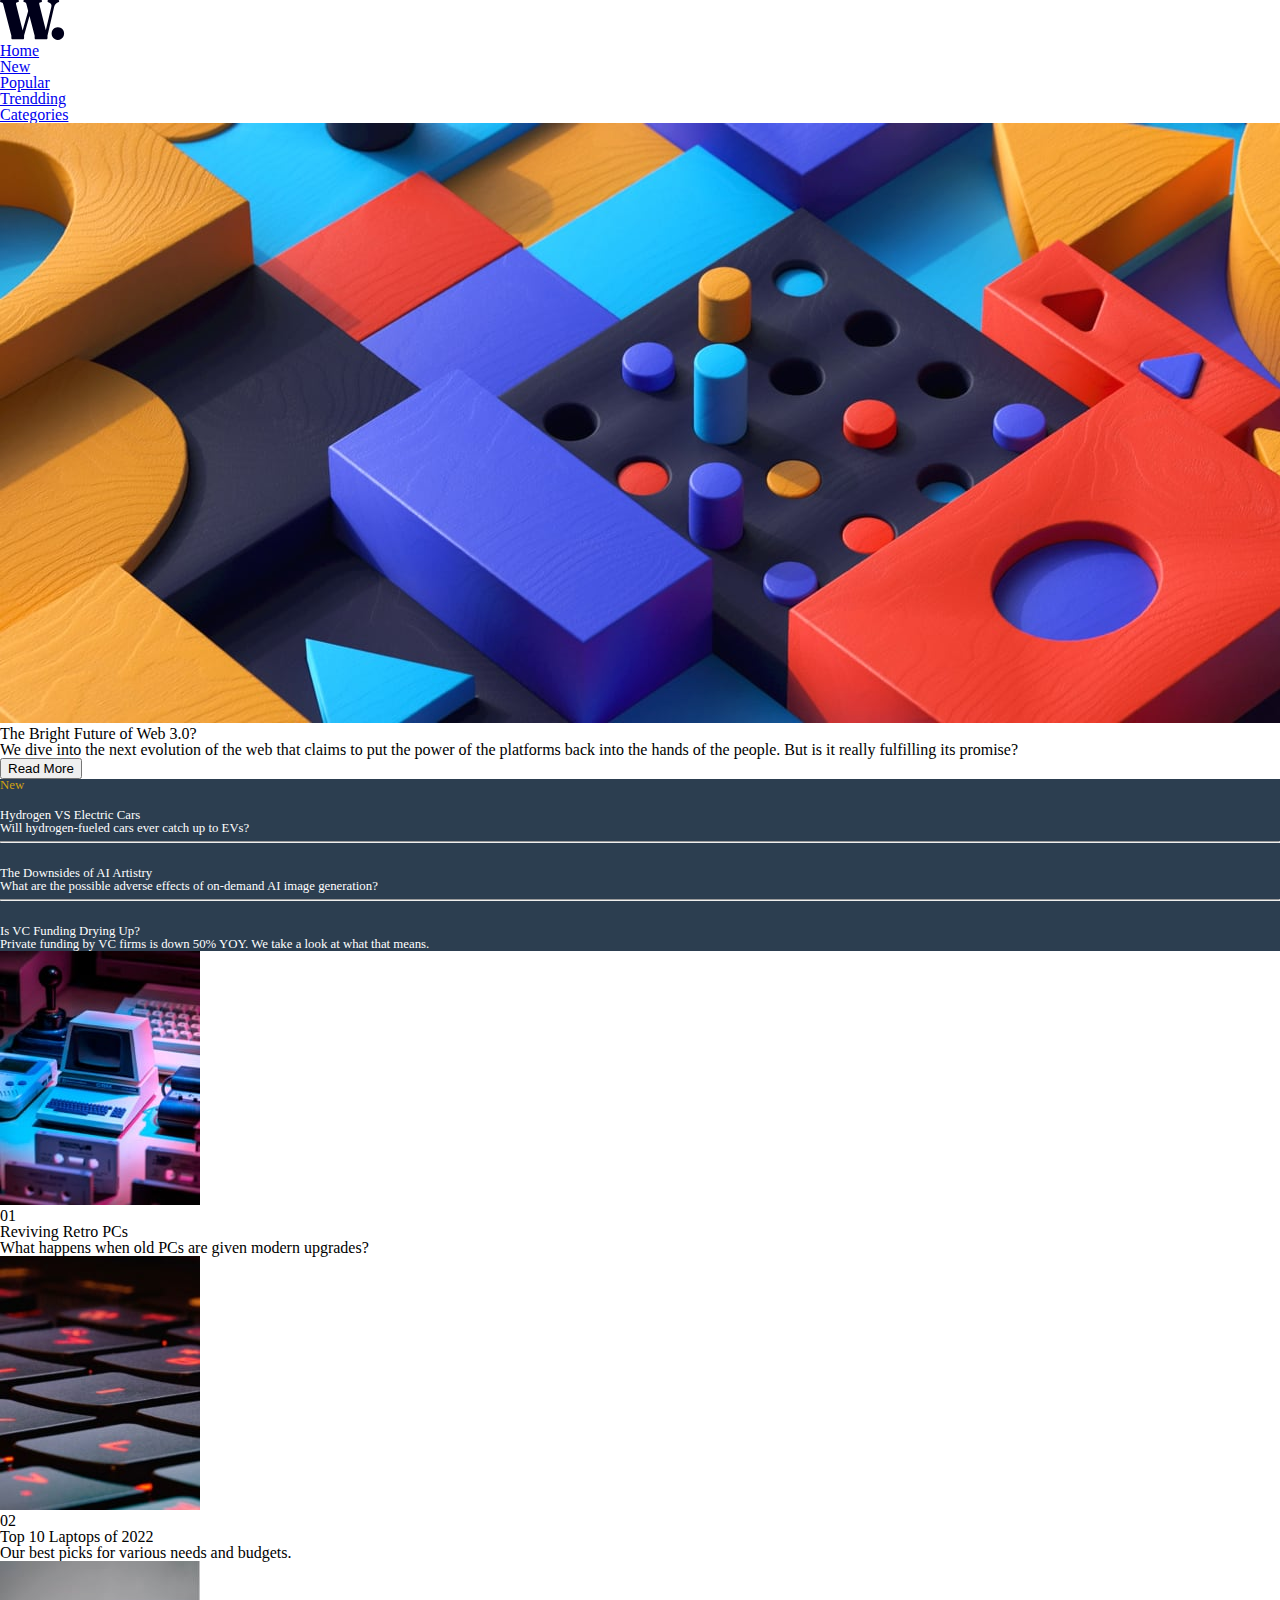
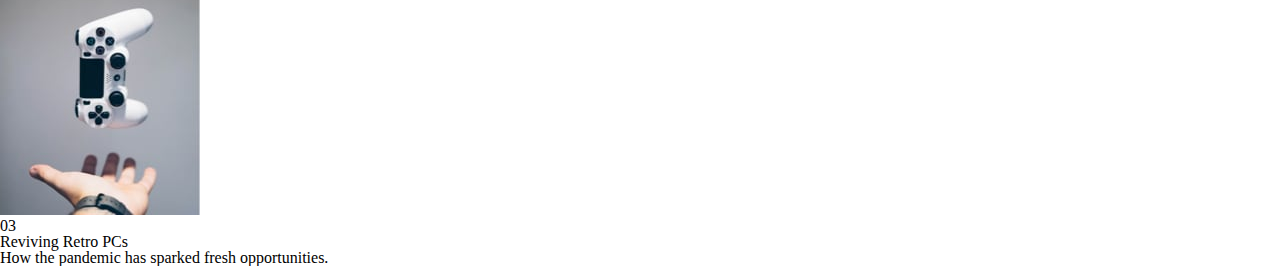
<file: index.html>
<!DOCTYPE html>
<html lang="en">
<head>
    <meta charset="UTF-8">
    <meta http-equiv="X-UA-Compatible" content="IE=edge">
    <meta name="viewport" content="width=device-width, initial-scale=1.0">
    <link rel="stylesheet" href="./styles/style.css">
    <!-- CSS only -->
    <link href="https://cdn.jsdelivr.net/npm/bootstrap@5.2.2/dist/css/bootstrap.min.css" rel="stylesheet" integrity="sha384-Zenh87qX5JnK2Jl0vWa8Ck2rdkQ2Bzep5IDxbcnCeuOxjzrPF/et3URy9Bv1WTRi" crossorigin="anonymous">

    <link rel="icon" type="image/png" sizes="32x32" href="./assets/images/favicon-32x32.png">

    <title>Frontend Mentor | News homepage</title>
</head>
<body>
    <nav class="navbar navbar-expand-lg bg-white d-flex flex-row-reverse">
        <div class="container-fluid">
          <a class="navbar-brand" href="#"><img src="assets/images/logo.svg" alt=""></a>
        
          <div >
            <ul class="nav justify-content-end">
              <li class="nav-item">
                <a class="nav-link active" aria-current="page" href="#">Home</a>
              </li>
              <li class="nav-item">
                <a class="nav-link" href="#">New</a>
              </li>
              <li class="nav-item">
                <a class="nav-link" href="#">Popular</a>
              </li>
              <li class="nav-item">
                <a class="nav-link" href="#">Trendding</a>
              </li>
              <li class="nav-item">
                <a class="nav-link" href="#">Categories</a>
              </li>
            </ul>
          </div>
        </div>
      </nav>

      <main>
        <section class="mt-3">
            <div class="container text-center">
                <div class="row justify-content-start">
                  <div class="col-8">
                    <img src="assets/images/image-web-3-desktop.jpg" class="img-fluid" alt="...">
                    <div class="row justify-content-start mt-4">
                        <div class="col-4">
                            <h2 class="fw-bold text-start">The Bright Future of Web 3.0?</h2>
                        </div>
                        <div class="col-8">
                           <p class="lead text-start">We dive into the next evolution of the web that claims to put the power of the platforms back into the hands of the people.
                            But is it really fulfilling its promise?</p> 
    
                            <button type="button" class="btn btn-danger">Read More</button>
                        </div>
                    </div>
                  </div>
                  <div class="col-4 sidebar p-3">
                    <div class="sidebar--cont">
                        <h2 class="heading-secondary heading-secondary--big"><strong>New</strong> </h2>
                  
                        <div class="section-new--article">
                        <div class="section-new--article">
                        <h3 class="medium"><a href="#" class="heading-tertiary">
                            <strong>Hydrogen VS Electric Cars</strong></a>
                        </h3>
                        <p class="lead">Will hydrogen-fueled cars ever catch up to EVs?</p>
                       
                        </div>
                        <hr>
                        <div class="section-new--article">
                        <h3><a href="#" class="heading-tertiary"><strong>The Downsides of AI Artistry</strong></a></h3>
                        <p class="lead">What are the possible adverse effects of on-demand AI image generation?</p>
                        </div>
            
                        <hr>
                        <div class="section-new--article">
                        <h3><a href="#" class="heading-tertiary"><strong>Is VC Funding Drying Up?</strong></a></h3>
                        <p class="lead"">Private funding by VC firms is down 50% YOY. We take a look at what that means.</p>
                        </div>
                       
                        </div>
                      </div>
                  </div>
                </div>
                <!-- <div class="row justify-content-start">
                    <div class="col-4">
                        <h2>The Bright Future of Web 3.0?</h2>
                    </div>
                    <div class="col-4">
                       <p>We dive into the next evolution of the web that claims to put the power of the platforms back into the hands of the people.
                        But is it really fulfilling its promise?</p> 

                        <button type="button" class="btn btn-danger">Danger</button>
                    </div>
                  </div> -->

            </div>
        </section>
        <section>
            <div class="card m-3 border-0" >
                <div class="row g-0">
                    <div class="col-md-2">
                        <img src="assets/images/image-retro-pcs.jpg" class="img-fluid rounded-start" alt="...">
                      </div>
                      <div class="col-md-2">
                        <div class="card-body">
                          <h5 class="card-title">01</h5>
                          <p> <strong>Reviving Retro PCs</strong><br/>
                          <p class="card-text">What happens when old PCs are given modern upgrades?</p>
                        </div>
                      </div>
                  <div class="col-md-2">
                    <img src="assets/images/image-top-laptops.jpg" class="img-fluid rounded-start" alt="...">
                  </div>
                  <div class="col-md-2">
                    <div class="card-body">
                      <h5 class="card-title">02</h5>
                      <p> <strong>Top 10 Laptops of 2022</strong><br/>
                      <p class="card-text">Our best picks for various needs and budgets.</p>
                    </div>
                  </div>

                  <div class="col-md-2">
                    <img src="assets/images/image-gaming-growth.jpg" class="img-fluid rounded-start" alt="...">
                  </div>
                  <div class="col-md-2">
                    <div class="card-body">
                      <h5 class="card-title">03</h5>
                      <p class="card-title"> <strong>Reviving Retro PCs</strong><br/>
                      <p class="card-text lead ">How the pandemic has sparked fresh opportunities.</p>
                    </div>
                  </div>

                </div>
                
              </div>
        </section>

      </main>
</body>
</html>
</file>
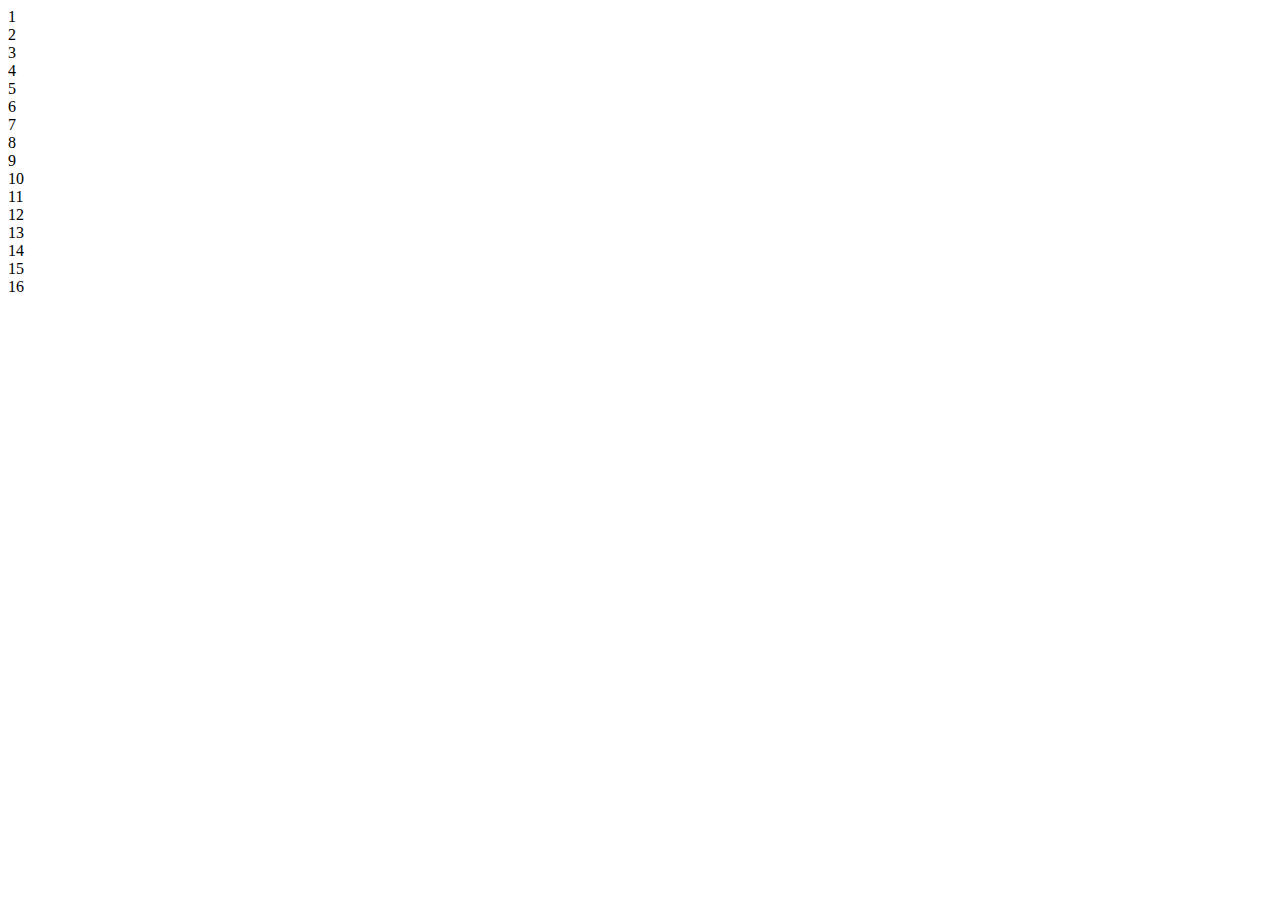
<file: ejercicioForm/ejercicio2.html>
<!DOCTYPE html>
<html lang="en">
<head>
    <meta charset="UTF-8">
    <meta http-equiv="X-UA-Compatible" content="IE=edge">
    <meta name="viewport" content="width=device-width, initial-scale=1.0">
     <!-- CSS only -->
     <link href="https://cdn.jsdelivr.net/npm/bootstrap@5.2.2/dist/css/bootstrap.min.css" rel="stylesheet" integrity="sha384-Zenh87qX5JnK2Jl0vWa8Ck2rdkQ2Bzep5IDxbcnCeuOxjzrPF/et3URy9Bv1WTRi" crossorigin="anonymous">

    <title>Document</title>
</head>
<body>
    <main>
        <div class="container text-center">
            <div class="row mt-5">
              <div class="col-md-12 col-lg-12 col-xl-12 col-sm-12 col-xs-12 p-6 border rounded bg-success">1 </div>
        
           </div>

           <div class="row">
            <div class="col-md-4 col-lg-4 col-xl-4 col-sm-2 col-xs-12 p-6 border rounded bg-info"> 2</div>
            <div class="col-md-8 col-sm-10 col-xs-12 p-6 border rounded ">

                <div class="row">
                    <div class="col-md-12 col-lg-12 col-xl-12 col-sm-12 col-xs-12 p-6 border rounded bg-danger"> 3</div>
                    
                        <div class="col-md-6 col-lg-6 col-xl-6 col-sm-12 col-xs-12 p-6 border rounded bg-info"> 4</div>
                        <div class="col-md-6 col-lg-6 col-xl-6 col-sm-12 col-xs-12  border rounded bg-info"> 5</div>
                  
                  <div class=" col-6 col-md-2 col-lg-2 col-xl-2 col-sm-4  p-6 border rounded bg-danger"> 6</div>
                   <div class=" col-6 col-md-2 col-lg-2 col-xl-2 col-sm-4  p-6 border rounded bg-danger"> 7</div>
                   <div class="col-md-4 col-lg-4 col-xl-4 col-sm-4 col-6 p-6 border rounded bg-danger"> 8</div>
                   <div class="col-md-2 col-lg-2 col-xl-2 col-sm-4 col-6 p-6 border rounded bg-danger"> 9</div>
                   <div class="col-md-2 col-lg-2 col-xl-2 col-sm-4 col-6 p-6 border rounded bg-danger"> 10</div>

                   <div class="col-md-2 col-lg-2 col-xl-2 col-sm-4 col-6 p-6 border rounded bg-danger"> 11</div>
                   <div class="col-md-2 col-lg-2 col-xl-2 col-sm-4 col-6 p-6 border rounded bg-danger"> 12</div>
                   <div class="col-md-4 col-lg-4 col-xl-4 col-sm-4 col-6 p-6 border rounded bg-danger"> 13</div>
                   <div class="col-md-2 col-lg-2 col-xl-2 col-sm-4 col-6 p-6 border rounded bg-danger"> 14</div>
                   <div class="col-md-2 col-lg-2 col-xl-2 col-sm-4 col-6 p-6 border rounded bg-danger"> 15</div>

                
                </div>

            </div>
      
         </div>
         <div class="row mt-2">
            <div class="col-md-12 col-lg-12 col-xl-12 col-sm-12 col-xs-12 p-6 border rounded bg-success">16 </div>
        </div>
    </main>
</body>
</html>
</file>
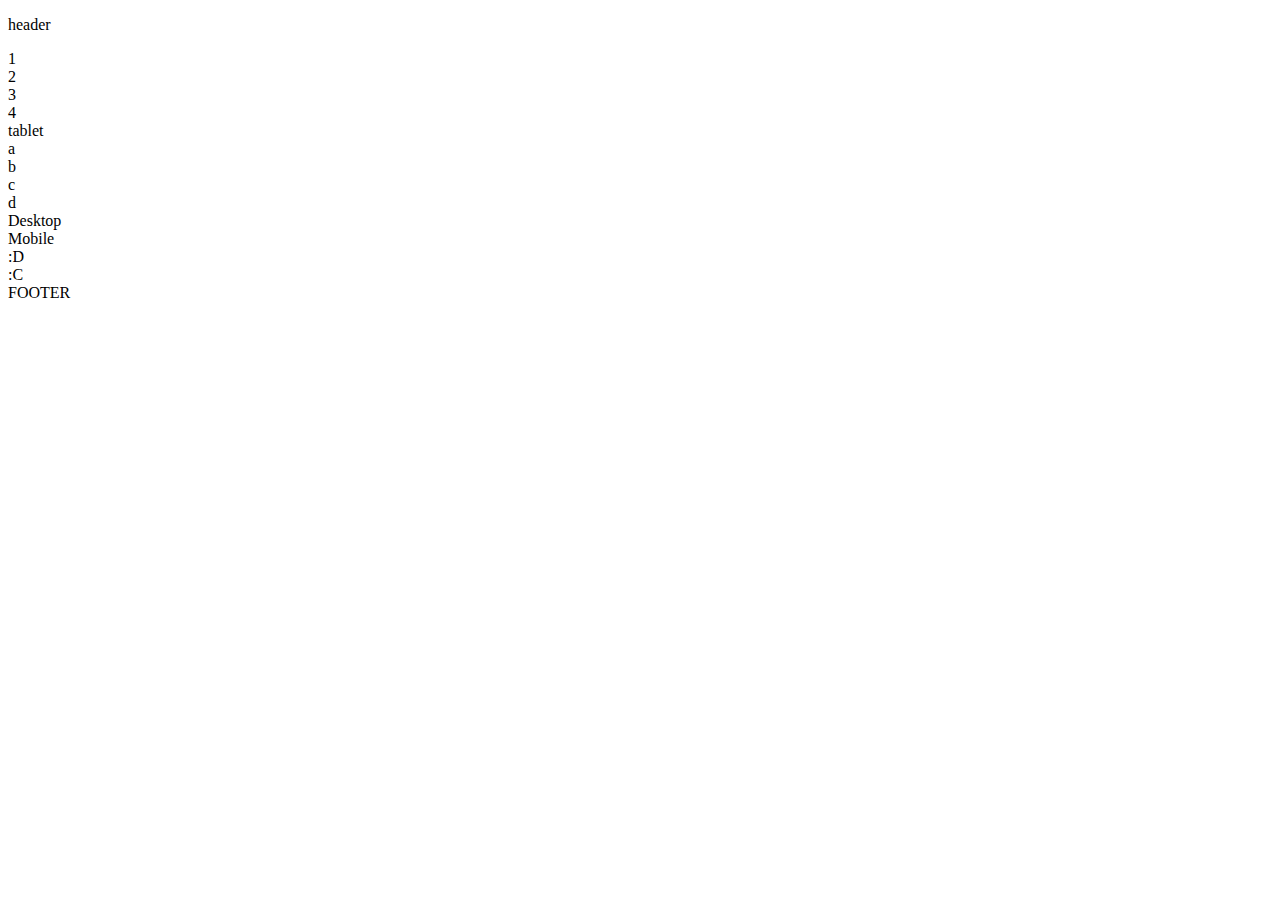
<file: ejercicioForm/ejercicio3.html>
<!DOCTYPE html>
<html lang="en">
<head>
    <meta charset="UTF-8">
    <meta http-equiv="X-UA-Compatible" content="IE=edge">
    <meta name="viewport" content="width=device-width, initial-scale=1.0">
     <!-- CSS only -->
     <link href="https://cdn.jsdelivr.net/npm/bootstrap@5.2.2/dist/css/bootstrap.min.css" rel="stylesheet" integrity="sha384-Zenh87qX5JnK2Jl0vWa8Ck2rdkQ2Bzep5IDxbcnCeuOxjzrPF/et3URy9Bv1WTRi" crossorigin="anonymous">

    <title>Document</title>
</head>
<body>
    <main>
        <div class="container text-center">
            <div class="row mt-5">
              <div class="col-md-12 col-lg-12 col-xl-12 col-sm-12 col-xs-12 p-6 border rounded bg-success"><p > header </p></div>
        
           </div>

           <div class="row">
            <div class="col-md-3 offset-md-3  col-lg-3 col-xl-3 col-sm-3 col-6 p-6 border rounded bg-info"> 1</div>
            <div class="col-md-3  mx-md-1 col-lg-3 col-xl-3 col-sm-3 col-6 p-6 border rounded bg-info"> 2</div>
            <div class="col-md-3  col-lg-3 col-xl-3 col-sm-3 col-6 p-6 border rounded bg-info"> 3</div>
            <div class="col-md-3 offset-md-6 col-lg-3 col-xl-3 col-sm-3 col-6 p-6 border rounded bg-info"> 4</div>
    
         </div>
         <div class="row mt-2">
            <div class="d-md-none col-sm-12 d-none d-sm-block p-6 border rounded bg-warning">tablet</div>
         </div>
         <div class="row mt-2">
            <div class="col-md-3 col-lg-3 col-xl-3 col-sm-3 col-6 p-6 border rounded bg-success">a </div>
            <div class="col-md-3 col-lg-3 col-xl-3 col-sm-3 col-6 p-6 border rounded bg-success">b </div>
            <div class="col-md-3 col-lg-3 col-xl-3 col-sm-3 col-6 p-6 border rounded bg-success">c </div>
            <div class="col-md-3 col-lg-3 col-xl-3 col-sm-3 col-6 p-6 border rounded bg-success">d </div>
        </div>
        <div class="row mt-2">
            <div class="d-none d-md-block d-lg-block .d-sm-none col-md-12 p-6 border rounded bg-warning">Desktop</div>
         </div>
         <div class="row mt-2">
            <div class="d-block d-sm-none  col-12 p-6 border rounded bg-warning">Mobile</div>
         </div>
         <div class="row ">
            
            <div class="col-md-3 offset-md-3 col-sm-6 col-12 p-6 border rounded bg-success">:D</div>
            <div class="col-md-3 col-sm-6  d-none d-sm-block p-6 border rounded bg-success">:C</div>
            
                
            </div>

            <div class="row mt-2">
                <div class="d-none d-md-block d-lg-block .d-sm-none col-md-12 p-6 border rounded bg-warning">FOOTER</div>
             </div>
         </div>

      </div>
    </main>
</body>
</html>
</file>
<file: styles/style.css>
/* http://meyerweb.com/eric/tools/css/reset/ 
   v2.0 | 20110126
   License: none (public domain)
*/

html, body, div, span, applet, object, iframe,
h1, h2, h3, h4, h5, h6, p, blockquote, pre,
a, abbr, acronym, address, big, cite, code,
del, dfn, em, img, ins, kbd, q, s, samp,
small, strike, strong, sub, sup, tt, var,
b, u, i, center,
dl, dt, dd, ol, ul, li,
fieldset, form, label, legend,
table, caption, tbody, tfoot, thead, tr, th, td,
article, aside, canvas, details, embed, 
figure, figcaption, footer, header, hgroup, 
menu, nav, output, ruby, section, summary,
time, mark, audio, video {
	margin: 0;
	padding: 0;
	border: 0;
	font-size: 100%;
	font: inherit;
	vertical-align: baseline;
}
/* HTML5 display-role reset for older browsers */
article, aside, details, figcaption, figure, 
footer, header, hgroup, menu, nav, section {
	display: block;
}
body {
	line-height: 1;
}
ol, ul {
	list-style: none;
}
blockquote, q {
	quotes: none;
}
blockquote:before, blockquote:after,
q:before, q:after {
	content: '';
	content: none;
}
table {
	border-collapse: collapse;
	border-spacing: 0;
}
.sidebar{
    background:#2c3e50 ;
    /* padding: 20px; */
    width: auto;
}
.sidebar--cont{
    text-align: left;
    color: white;
    /* padding: 15px; */
    font-size: 0.8rem;

}
/* .card{
    --bs-card-border-width: 0px;
} */
.heading-secondary {
    color:#d2a110;
}
button:hover{
    box-shadow: #0a0a0a 10px 5px 10px;
}
.heading-tertiary{
    text-decoration: none;
}
.heading-tertiary:link{
    color: white;
}

.heading-tertiary:focus{
border-bottom: 1px solid;
background: blueviolet;
}
/* .img--baner img{
    width: 80%;
} */

.section-new {
    /* padding: 2.4rem 2.1rem; */
    background-color: var(--text-blue);
    /* min-width: 35rem; */
    }
    
    .section-new--article:not(:first-child) {
    padding-top: 1.1rem;
    }
    
    .section-new--article:not(:last-child) {
    /* padding-bottom: 2.9rem; */
    border-bottom: 1px solid var(--text-gray);
    }
</file>
